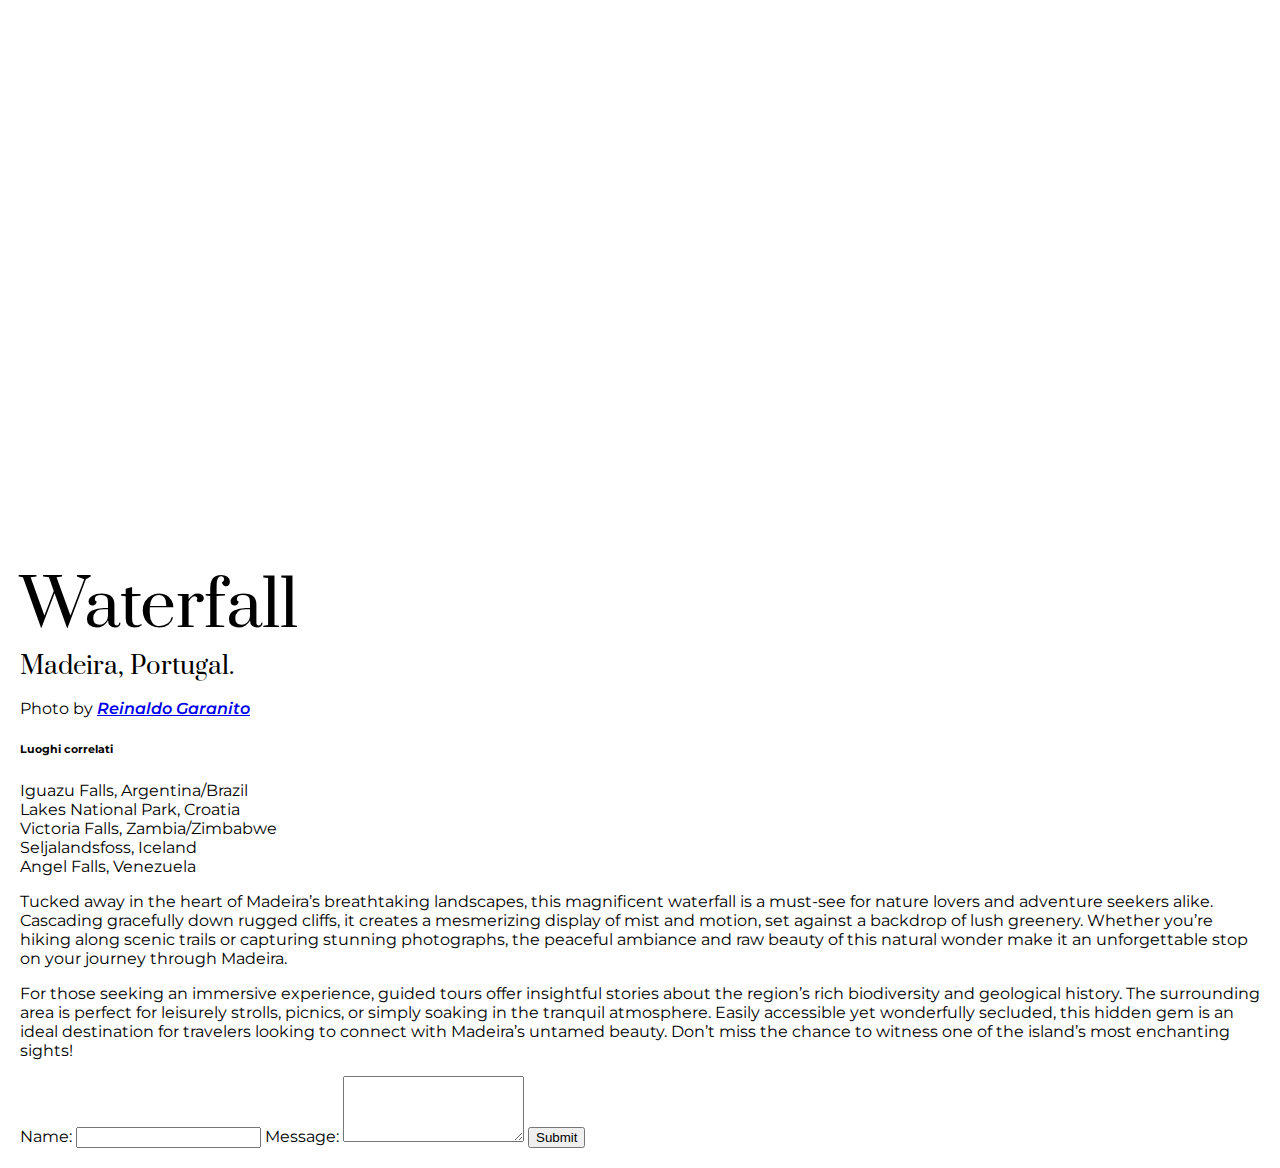
<file: index.html>
<!DOCTYPE html>
<html lang="en">

<head>
    <meta charset="UTF-8">
    <meta name="viewport" content="width=device-width, initial-scale=1.0">
    <!-- prata -->
    <link rel="preconnect" href="https://fonts.googleapis.com">
    <link rel="preconnect" href="https://fonts.gstatic.com" crossorigin>
    <link href="https://fonts.googleapis.com/css2?family=Prata&display=swap" rel="stylesheet">
    <!-- montserrat 400 italic -->
    <link rel="preconnect" href="https://fonts.googleapis.com">
    <link rel="preconnect" href="https://fonts.gstatic.com" crossorigin>
    <link href="https://fonts.googleapis.com/css2?family=Montserrat:ital@1&display=swap" rel="stylesheet">
    <!-- montserrat 400 italic -->
    <link rel="preconnect" href="https://fonts.googleapis.com">
    <link rel="preconnect" href="https://fonts.gstatic.com" crossorigin>
    <link href="https://fonts.googleapis.com/css2?family=Montserrat:ital,wght@1,638&display=swap" rel="stylesheet">
    <link rel="stylesheet" href="style.css">
    <title>Css prep</title>

</head>

<body>
    <div class="image-container"></div>

    <div class="main-section">
        <h1 class="location">Waterfall</h1>
        <h3 class="location" id="secondTitle">Madeira, Portugal.</h3>
        <p>Photo by <a id="linkImageAuthor"
                href="https://unsplash.com/@reinaldogaranito?utm_content=creditCopyText&utm_medium=referral&utm_source=unsplash">Reinaldo
                Garanito</a></p>
        <h6>Luoghi correlati</h6>
        <ul class="lista">
            <li>Iguazu Falls, Argentina/Brazil</li>
            <li> Lakes National Park, Croatia</li>
            <li>Victoria Falls, Zambia/Zimbabwe</li>
            <li>Seljalandsfoss, Iceland</li>
            <li><a></a>Angel Falls, Venezuela</li>
        </ul>


        <p>Tucked away in the heart of Madeira’s breathtaking landscapes, this magnificent waterfall is a must-see for
            nature lovers and adventure seekers alike. Cascading gracefully down rugged cliffs, it creates a mesmerizing
            display of mist and motion, set against a backdrop of lush greenery. Whether you’re hiking along scenic
            trails
            or capturing stunning photographs, the peaceful ambiance and raw beauty of this natural wonder make it an
            unforgettable stop on your journey through Madeira.
        </p>
        <p>For those seeking an immersive experience, guided tours offer insightful stories about the region’s rich
            biodiversity and geological history. The surrounding area is perfect for leisurely strolls, picnics, or
            simply
            soaking in the tranquil atmosphere. Easily accessible yet wonderfully secluded, this hidden gem is an ideal
            destination for travelers looking to connect with Madeira’s untamed beauty. Don’t miss the chance to witness
            one
            of the island’s most enchanting sights!
        </p>



        <form onsubmit="alert('form inviato')">
            <label for="name">Name:</label>
            <input type="text" id="name" name="name" required>

            <label for="message">Message:</label>
            <textarea id="message" name="message" rows="4" required></textarea>

            <button type="submit">Submit</button>
        </form>
    </div>
</body>

</html>
</file>
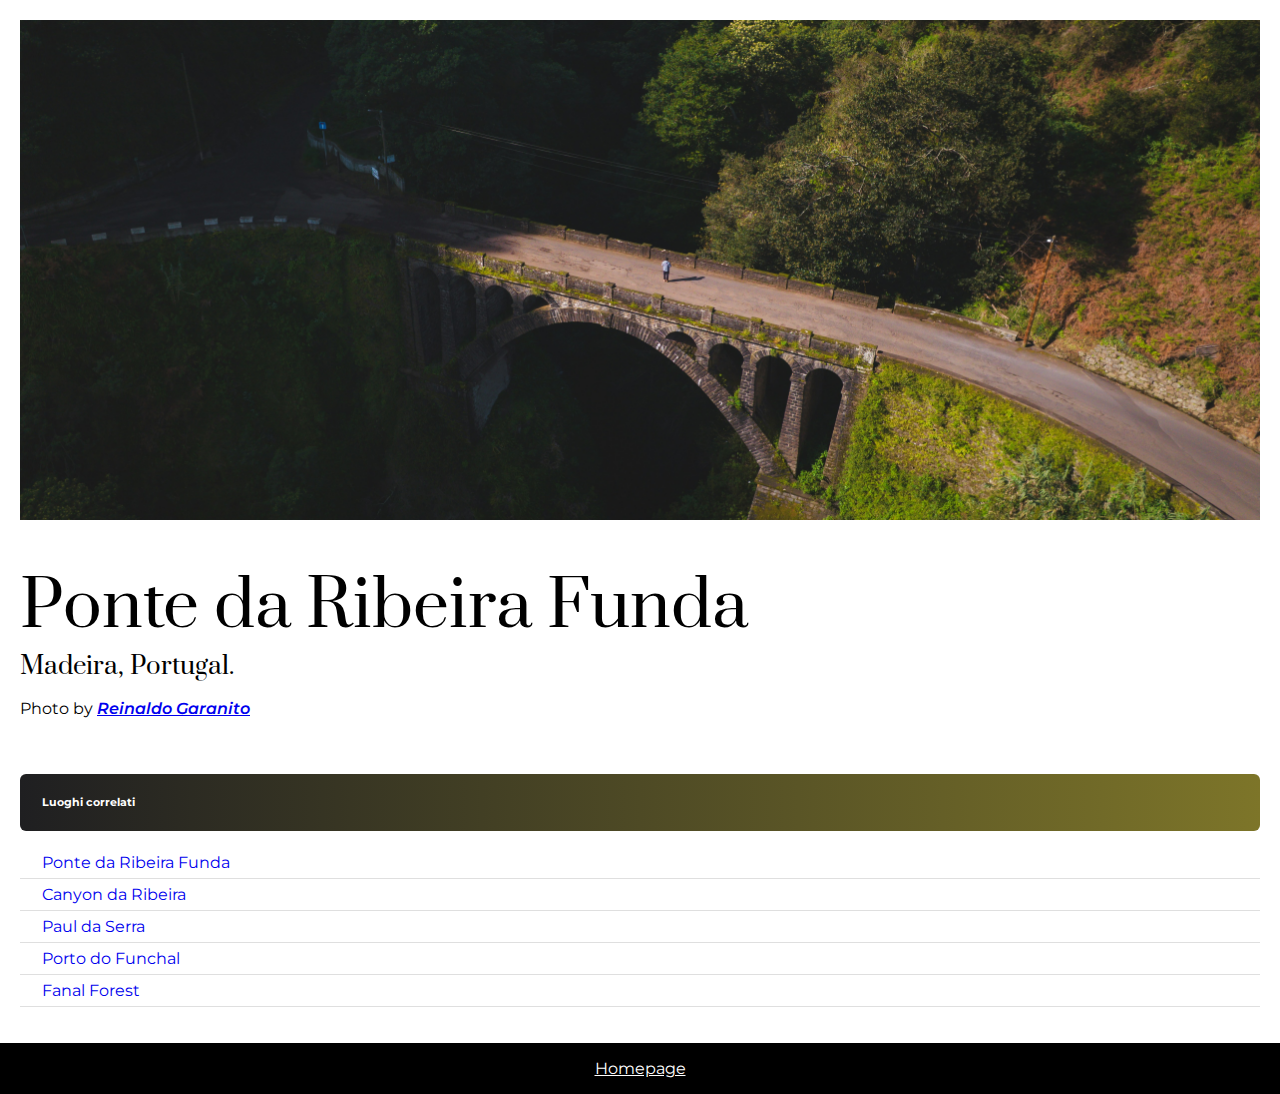
<file: pages/bridge.html>
<!DOCTYPE html>
<html lang="en">

<head>
    <meta charset="UTF-8">
    <meta name="viewport" content="width=device-width, initial-scale=1.0">
    <!-- prata -->
    <link rel="preconnect" href="https://fonts.googleapis.com">
    <link rel="preconnect" href="https://fonts.gstatic.com" crossorigin>
    <link href="https://fonts.googleapis.com/css2?family=Prata&display=swap" rel="stylesheet">
    <!-- montserrat 400 italic -->
    <link rel="preconnect" href="https://fonts.googleapis.com">
    <link rel="preconnect" href="https://fonts.gstatic.com" crossorigin>
    <link href="https://fonts.googleapis.com/css2?family=Montserrat:ital@1&display=swap" rel="stylesheet">
    <!-- montserrat 400 italic -->
    <link rel="preconnect" href="https://fonts.googleapis.com">
    <link rel="preconnect" href="https://fonts.gstatic.com" crossorigin>
    <link href="https://fonts.googleapis.com/css2?family=Montserrat:ital,wght@1,638&display=swap" rel="stylesheet">
    <link rel="stylesheet" href="../style.css">
    <title>Css prep</title>

</head>

<body>
    <div class="main-section">
        <div class="image-container" id="bridge"></div>

        <h1 class="location">Ponte da Ribeira Funda</h1>
        <h3 class="location" id="secondTitle">Madeira, Portugal.</h3>
        <p>Photo by <a id="linkImageAuthor"
                href="https://unsplash.com/@reinaldogaranito?utm_content=creditCopyText&utm_medium=referral&utm_source=unsplash">Reinaldo
                Garanito</a></p>
        <h6 class="luoghiCorrelati" id="h6-bridge">Luoghi correlati</h6>
        <ul class="lista">
            <li class="listItems">
                <a class="linkList" href="bridge.html">Ponte da Ribeira Funda</a>
            </li>
            <li class="listItems">
                <a class="linkList" href="canyon.html">Canyon da Ribeira</a>
            </li>
            <li class="listItems">
                <a class="linkList" href="night.html">Paul da Serra</a>
            </li>
            <li class="listItems">
                <a class="linkList" href="port.html">Porto do Funchal</a>
            </li>
            <li class="listItems">
                <a class="linkList" href="tree.html">Fanal Forest</a>
            </li>
        </ul>
    </div>
    <footer class="footer">
        <p id="linkHomepage"><a href="../index.html">Homepage</a></p>
    </footer>
</body>

</html>
</file>
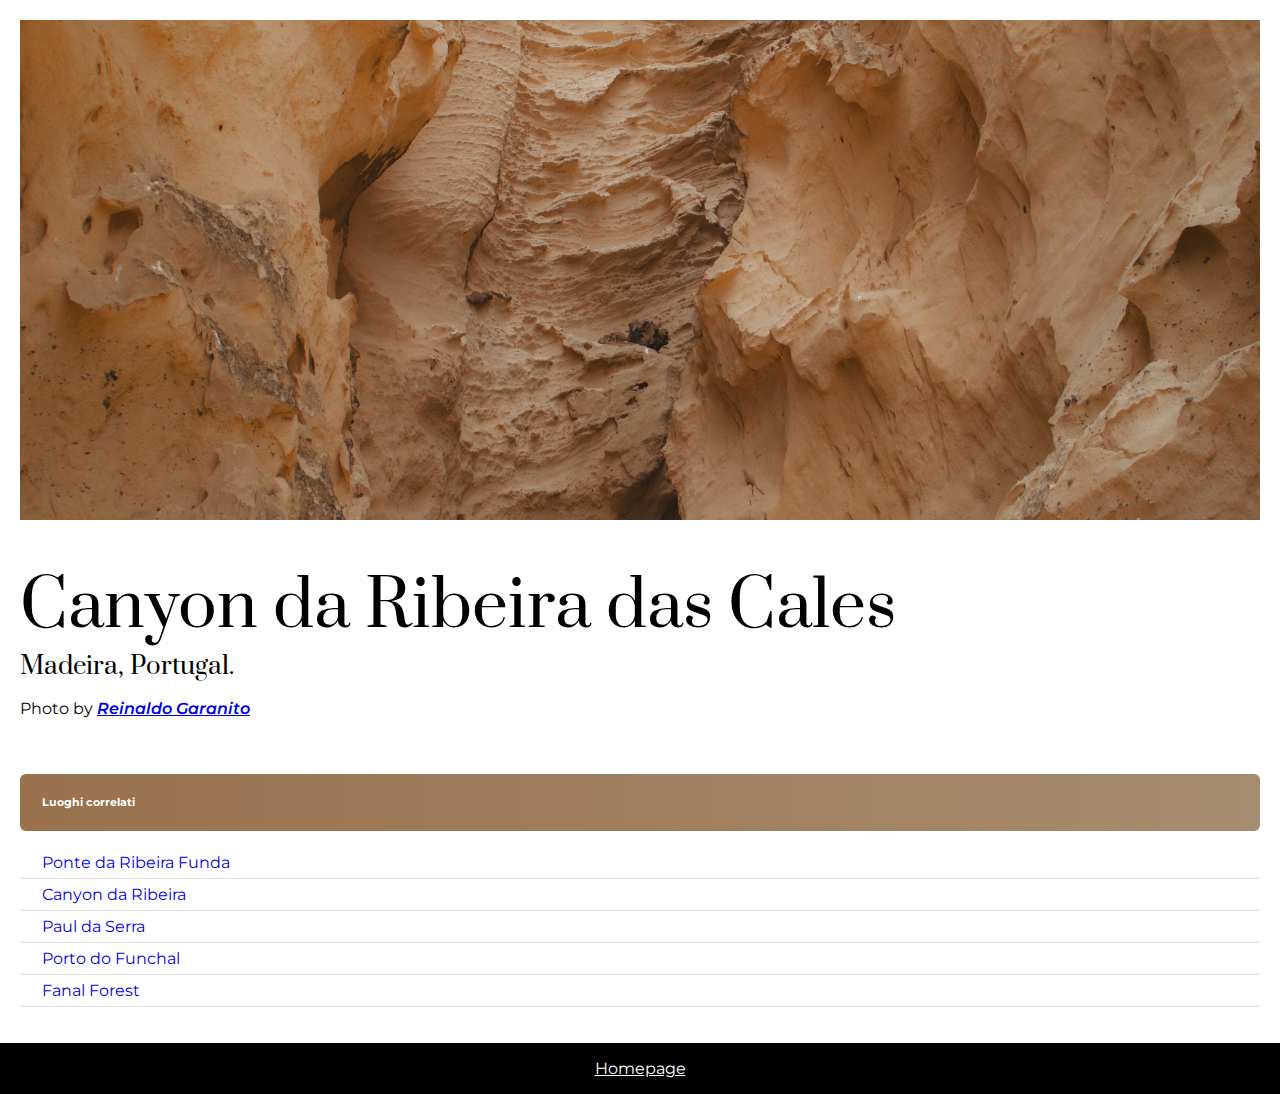
<file: pages/canyon.html>
<!DOCTYPE html>
<html lang="en">

<head>
    <meta charset="UTF-8">
    <meta name="viewport" content="width=device-width, initial-scale=1.0">
    <!-- prata -->
    <link rel="preconnect" href="https://fonts.googleapis.com">
    <link rel="preconnect" href="https://fonts.gstatic.com" crossorigin>
    <link href="https://fonts.googleapis.com/css2?family=Prata&display=swap" rel="stylesheet">
    <!-- montserrat 400 italic -->
    <link rel="preconnect" href="https://fonts.googleapis.com">
    <link rel="preconnect" href="https://fonts.gstatic.com" crossorigin>
    <link href="https://fonts.googleapis.com/css2?family=Montserrat:ital@1&display=swap" rel="stylesheet">
    <!-- montserrat 400 italic -->
    <link rel="preconnect" href="https://fonts.googleapis.com">
    <link rel="preconnect" href="https://fonts.gstatic.com" crossorigin>
    <link href="https://fonts.googleapis.com/css2?family=Montserrat:ital,wght@1,638&display=swap" rel="stylesheet">
    <link rel="stylesheet" href="../style.css">
    <title>Css prep</title>

</head>

<body>
    <div class="main-section">
        <div class="image-container" id="canyon"></div>

        <h1 class="location">Canyon da Ribeira das Cales</h1>
        <h3 class="location" id="secondTitle">Madeira, Portugal.</h3>
        <p>Photo by <a id="linkImageAuthor"
                href="https://unsplash.com/@reinaldogaranito?utm_content=creditCopyText&utm_medium=referral&utm_source=unsplash">Reinaldo
                Garanito</a></p>
        <h6 class="luoghiCorrelati" id="h6-canyon">Luoghi correlati</h6>
        <ul class="lista">
            <li class="listItems">
                <a class="linkList" href="bridge.html">Ponte da Ribeira Funda</a>
            </li>
            <li class="listItems">
                <a class="linkList" href="canyon.html">Canyon da Ribeira</a>
            </li>
            <li class="listItems">
                <a class="linkList" href="night.html">Paul da Serra</a>
            </li>
            <li class="listItems">
                <a class="linkList" href="port.html">Porto do Funchal</a>
            </li>
            <li class="listItems">
                <a class="linkList" href="tree.html">Fanal Forest</a>
            </li>
        </ul>
    </div>
    <footer class="footer">
        <p id="linkHomepage"><a href="../index.html">Homepage</a></p>
    </footer>
</body>

</html>
</file>
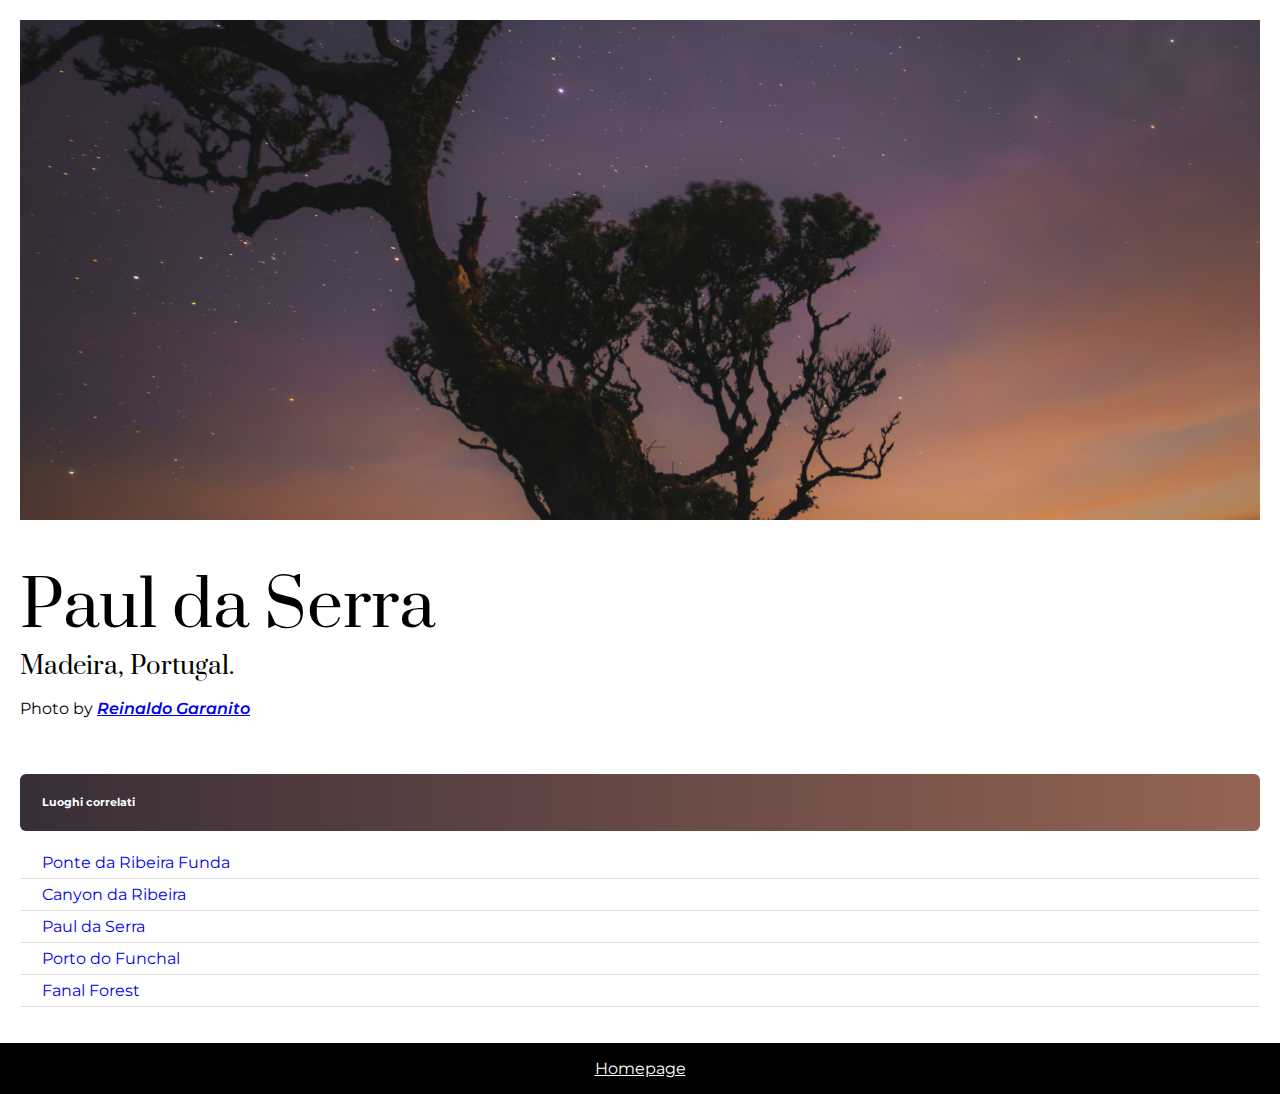
<file: pages/night.html>
<!DOCTYPE html>
<html lang="en">

<head>
    <meta charset="UTF-8">
    <meta name="viewport" content="width=device-width, initial-scale=1.0">
    <!-- prata -->
    <link rel="preconnect" href="https://fonts.googleapis.com">
    <link rel="preconnect" href="https://fonts.gstatic.com" crossorigin>
    <link href="https://fonts.googleapis.com/css2?family=Prata&display=swap" rel="stylesheet">
    <!-- montserrat 400 italic -->
    <link rel="preconnect" href="https://fonts.googleapis.com">
    <link rel="preconnect" href="https://fonts.gstatic.com" crossorigin>
    <link href="https://fonts.googleapis.com/css2?family=Montserrat:ital@1&display=swap" rel="stylesheet">
    <!-- montserrat 400 italic -->
    <link rel="preconnect" href="https://fonts.googleapis.com">
    <link rel="preconnect" href="https://fonts.gstatic.com" crossorigin>
    <link href="https://fonts.googleapis.com/css2?family=Montserrat:ital,wght@1,638&display=swap" rel="stylesheet">
    <link rel="stylesheet" href="../style.css">
    <title>Css prep</title>

</head>

<body>
    <div class="main-section">
        <div class="image-container" id="night"></div>

        <h1 class="location">Paul da Serra</h1>
        <h3 class="location" id="secondTitle">Madeira, Portugal.</h3>
        <p>Photo by <a id="linkImageAuthor"
                href="https://unsplash.com/@reinaldogaranito?utm_content=creditCopyText&utm_medium=referral&utm_source=unsplash">Reinaldo
                Garanito</a></p>
        <h6 class="luoghiCorrelati" id="h6-night">Luoghi correlati</h6>
        <ul class="lista">
            <li class="listItems">
                <a class="linkList" href="bridge.html">Ponte da Ribeira Funda</a>
            </li>
            <li class="listItems">
                <a class="linkList" href="canyon.html">Canyon da Ribeira</a>
            </li>
            <li class="listItems">
                <a class="linkList" href="night.html">Paul da Serra</a>
            </li>
            <li class="listItems">
                <a class="linkList" href="port.html">Porto do Funchal</a>
            </li>
            <li class="listItems">
                <a class="linkList" href="tree.html">Fanal Forest</a>
            </li>
        </ul>
    </div>
    <footer class="footer">
        <p id="linkHomepage"><a href="../index.html">Homepage</a></p>
    </footer>
</body>

</html>
</file>
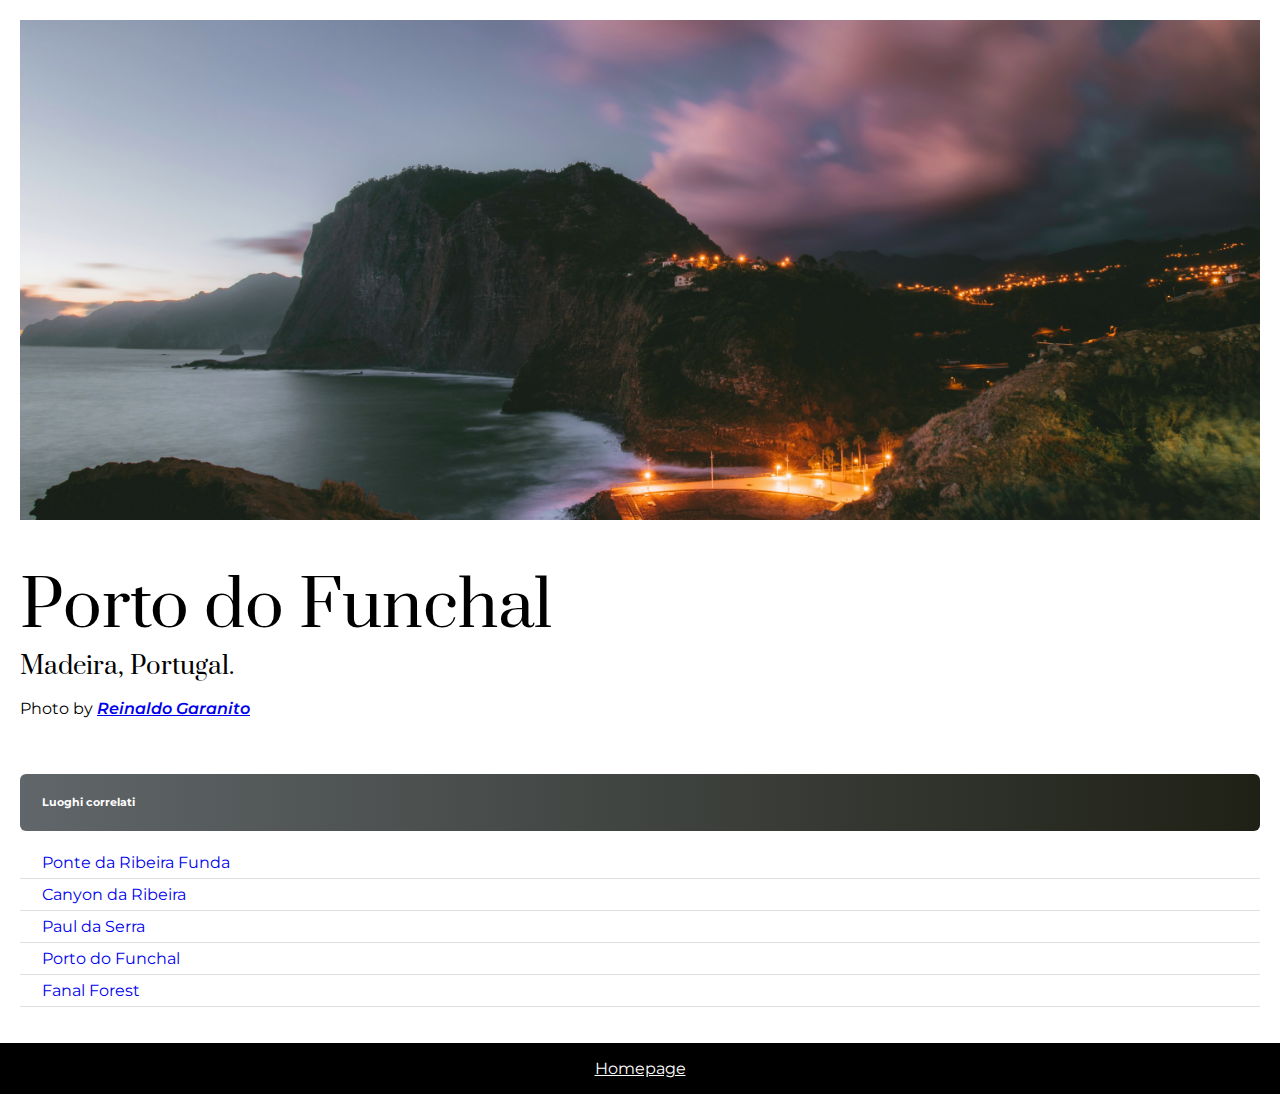
<file: pages/port.html>
<!DOCTYPE html>
<html lang="en">

<head>
    <meta charset="UTF-8">
    <meta name="viewport" content="width=device-width, initial-scale=1.0">
    <!-- prata -->
    <link rel="preconnect" href="https://fonts.googleapis.com">
    <link rel="preconnect" href="https://fonts.gstatic.com" crossorigin>
    <link href="https://fonts.googleapis.com/css2?family=Prata&display=swap" rel="stylesheet">
    <!-- montserrat 400 italic -->
    <link rel="preconnect" href="https://fonts.googleapis.com">
    <link rel="preconnect" href="https://fonts.gstatic.com" crossorigin>
    <link href="https://fonts.googleapis.com/css2?family=Montserrat:ital@1&display=swap" rel="stylesheet">
    <!-- montserrat 400 italic -->
    <link rel="preconnect" href="https://fonts.googleapis.com">
    <link rel="preconnect" href="https://fonts.gstatic.com" crossorigin>
    <link href="https://fonts.googleapis.com/css2?family=Montserrat:ital,wght@1,638&display=swap" rel="stylesheet">
    <link rel="stylesheet" href="../style.css">
    <title>Css prep</title>

</head>

<body>
    <div class="main-section">
        <div class="image-container" id="port"></div>

        <h1 class="location">Porto do Funchal</h1>
        <h3 class="location" id="secondTitle">Madeira, Portugal.</h3>
        <p>Photo by <a id="linkImageAuthor"
                href="https://unsplash.com/@reinaldogaranito?utm_content=creditCopyText&utm_medium=referral&utm_source=unsplash">Reinaldo
                Garanito</a></p>
        <h6 class="luoghiCorrelati" id="h6-port">Luoghi correlati</h6>
        <ul class="lista">
            <li class="listItems">
                <a class="linkList" href="bridge.html">Ponte da Ribeira Funda</a>
            </li>
            <li class="listItems">
                <a class="linkList" href="canyon.html">Canyon da Ribeira</a>
            </li>
            <li class="listItems">
                <a class="linkList" href="night.html">Paul da Serra</a>
            </li>
            <li class="listItems">
                <a class="linkList" href="port.html">Porto do Funchal</a>
            </li>
            <li class="listItems">
                <a class="linkList" href="tree.html">Fanal Forest</a>
            </li>
        </ul>
    </div>
    <footer class="footer">
        <p id="linkHomepage"><a href="../index.html">Homepage</a></p>
    </footer>
</body>

</html>
</file>
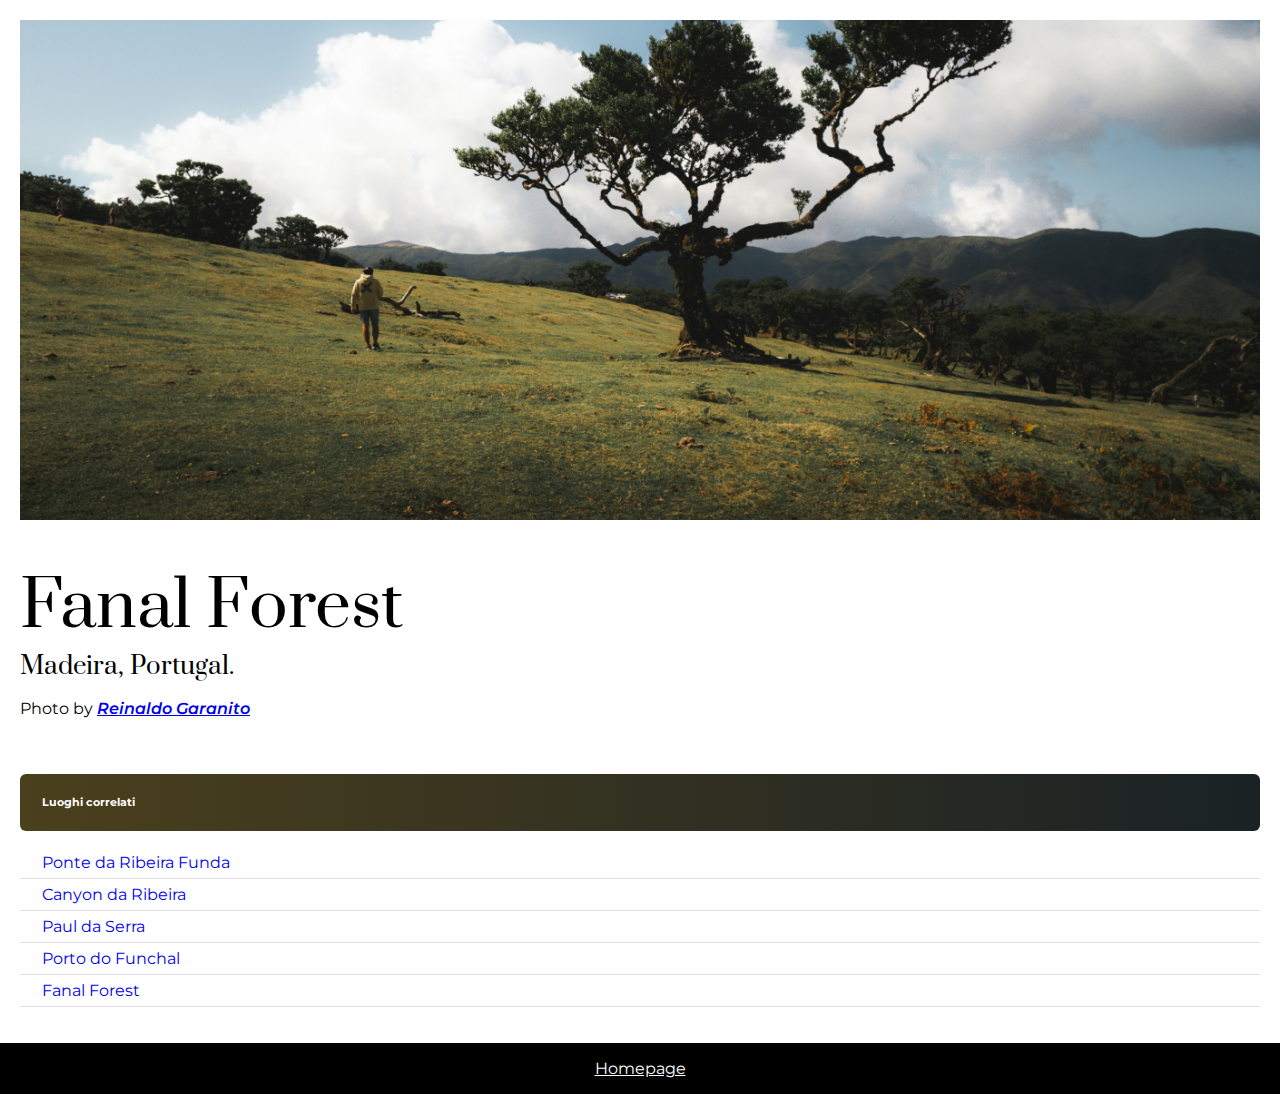
<file: pages/tree.html>
<!DOCTYPE html>
<html lang="en">

<head>
    <meta charset="UTF-8">
    <meta name="viewport" content="width=device-width, initial-scale=1.0">
    <!-- prata -->
    <link rel="preconnect" href="https://fonts.googleapis.com">
    <link rel="preconnect" href="https://fonts.gstatic.com" crossorigin>
    <link href="https://fonts.googleapis.com/css2?family=Prata&display=swap" rel="stylesheet">
    <!-- montserrat 400 italic -->
    <link rel="preconnect" href="https://fonts.googleapis.com">
    <link rel="preconnect" href="https://fonts.gstatic.com" crossorigin>
    <link href="https://fonts.googleapis.com/css2?family=Montserrat:ital@1&display=swap" rel="stylesheet">
    <!-- montserrat 400 italic -->
    <link rel="preconnect" href="https://fonts.googleapis.com">
    <link rel="preconnect" href="https://fonts.gstatic.com" crossorigin>
    <link href="https://fonts.googleapis.com/css2?family=Montserrat:ital,wght@1,638&display=swap" rel="stylesheet">
    <link rel="stylesheet" href="../style.css">
    <title>Css prep</title>

</head>

<body>
    <div class="main-section">
        <div class="image-container" id="tree"></div>

        <h1 class="location">Fanal Forest</h1>
        <h3 class="location" id="secondTitle">Madeira, Portugal.</h3>
        <p>Photo by <a id="linkImageAuthor"
                href="https://unsplash.com/@reinaldogaranito?utm_content=creditCopyText&utm_medium=referral&utm_source=unsplash">Reinaldo
                Garanito</a></p>
        <h6 class="luoghiCorrelati" id="h6-tree">Luoghi correlati</h6>
        <ul class="lista">
            <li class="listItems">
                <a class="linkList" href="bridge.html">Ponte da Ribeira Funda</a>
            </li>
            <li class="listItems">
                <a class="linkList" href="canyon.html">Canyon da Ribeira</a>
            </li>
            <li class="listItems">
                <a class="linkList" href="night.html">Paul da Serra</a>
            </li>
            <li class="listItems">
                <a class="linkList" href="port.html">Porto do Funchal</a>
            </li>
            <li class="listItems">
                <a class="linkList" href="tree.html">Fanal Forest</a>
            </li>
        </ul>
    </div>
    <footer class="footer">
        <p id="linkHomepage"><a href="../index.html">Homepage</a></p>
    </footer>
</body>

</html>
</file>
<file: style.css>
body {
  margin: 0;
  font-family: "Montserrat";
}

.main-section {
  padding: 20px;
}

.image-container {
  width: 100%;
  height: 500px;
}

#waterfall {
  background-image: url(./images/waterfall.jpg);
  background-size: cover;
  background-position: center;
  background-repeat: no-repeat;
}

#bridge {
  background-image: url(./images/bridge.jpg);
  background-size: cover;
  background-position: center;
  background-repeat: no-repeat;
}

#canyon {
  background-image: url(./images/canyon.jpg);
  background-size: cover;
  background-position: center;
  background-repeat: no-repeat;
}

#night {
  background-image: url(./images/night.jpg);
  background-size: cover;
  background-position: center;
  background-repeat: no-repeat;
}

#port {
  background-image: url(./images/port.jpg);
  background-size: cover;
  background-position: center;
  background-repeat: no-repeat;
}

#tree {
  background-image: url(./images/tree.jpg);
  background-size: cover;
  background-position: center;
  background-repeat: no-repeat;
}

.location {
  font-family: "Prata";
  font-size: 64px;
  font-weight: 400;
  margin-bottom: 0;
}

#secondTitle {
  font-size: 24px;
  font-weight: 400;
  margin-top: 0;
}

#linkImageAuthor {
  font-weight: 600;
  font-style: italic;
}

.luoghiCorrelati {
  padding: 22px;
  margin-bottom: 0px;
  margin-top: 56px;
  color: #fff;
  border-radius: 6px;
}

#h6-home {
  background: linear-gradient(to right, #465c69, #3e461d);
}

#h6-bridge {
  background: linear-gradient(to right, #1f1f21, #7d7529);
}

#h6-canyon {
  background: linear-gradient(to right, #99714d, #a68c71);
}

#h6-night {
  background: linear-gradient(to right, #382e37, #956453);
}

#h6-port {
  background: linear-gradient(to right, #61666a, #1f2116);
}

#h6-tree {
  background: linear-gradient(to right, #4b401d, #1a2225);
}

.lista {
  padding: 0;
  list-style: none;
}

.listItems {
  padding: 6px 0;
  padding-left: 22px;
  border-bottom: 1px solid #dfdfdf;
}

.linkList {
  text-decoration: none;
}

.linkList:visited {
  color: #465c69;
}

.footer {
  background-color: #000;
  padding: 16px;
  display: flex;
}

#linkHomepage {
  margin: 0 auto;
}

#linkHomepage > a {
  color: #fff;
}
</file>
